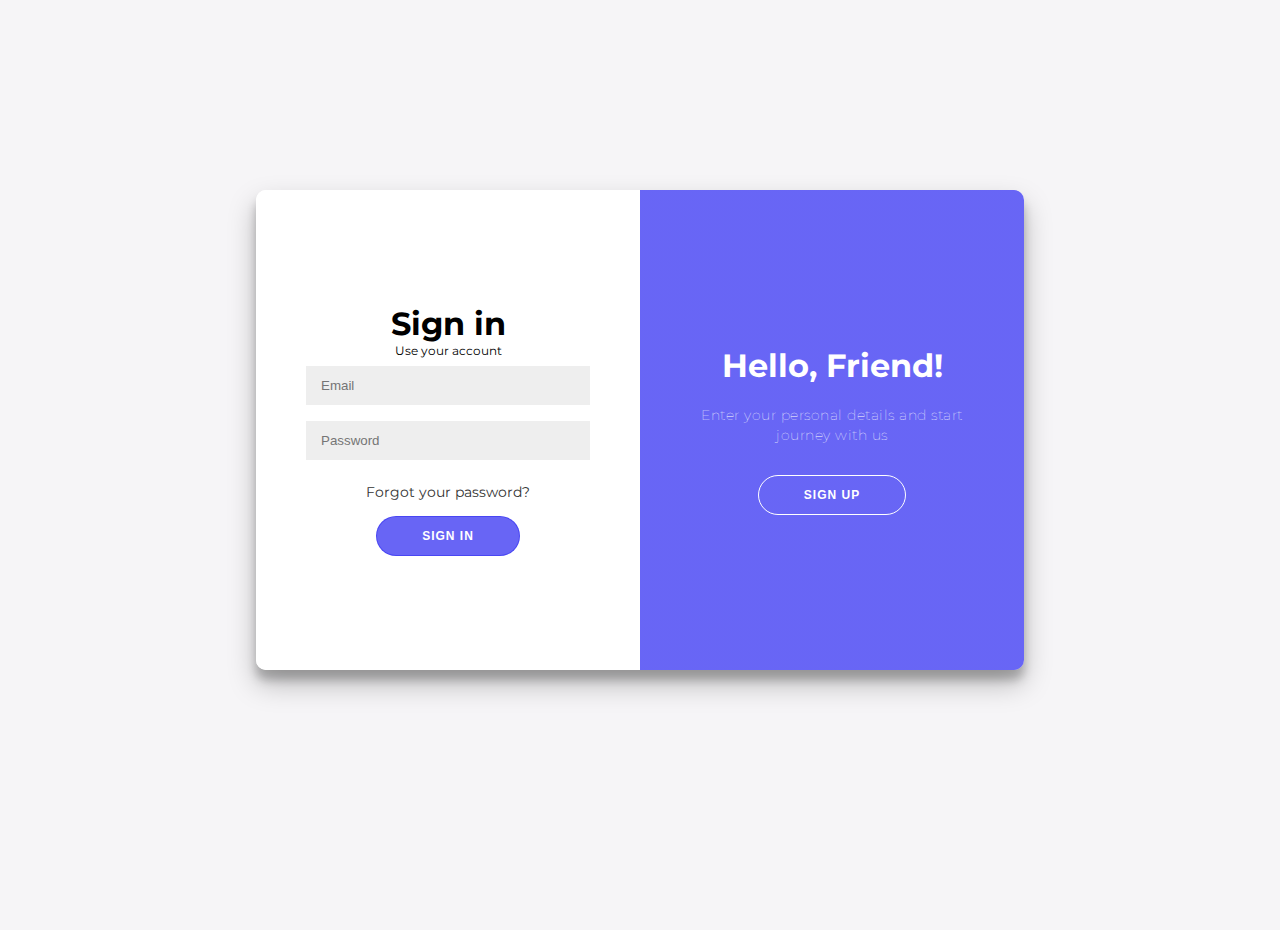
<file: log/log.html>
<!DOCTYPE html>
<html lang="en">
<head>
	<meta charset="UTF-8">
	<meta name="viewport" content="width=device-width, initial-scale=1.0">
	<title>login</title>
	<link rel="stylesheet" href="./log.css">


</head>
<body>
<div class="container" id="container">
	<div class="form-container sign-up-container">
		<form action="../index.html">
			<h1>Create Account</h1>
			<span>Use your email for registration</span>
			<input type="text" placeholder="Name" />
			<input type="email" placeholder="Email" />
			<input type="password" placeholder="Password" />
			<button>Sign Up</button>
		</form>
	</div>
	<div class="form-container sign-in-container">
		<form action="../index.html">
			<h1>Sign in</h1>
			<span>Use your account</span>
			<input type="email" placeholder="Email" />
			<input type="password" placeholder="Password" />
			<a href="../index.html">Forgot your password?</a>
			<button>Sign In</button>
		</form>
	</div>
	<div class="overlay-container">
		<div class="overlay">
			<div class="overlay-panel overlay-left">
				<h1>Welcome Back!</h1>
				<p>To keep connected with us please login with your personal info</p>
				<button class="ghost" id="signIn">Sign In</button>
			</div>
			<div class="overlay-panel overlay-right">
				<h1>Hello, Friend!</h1>
				<p>Enter your personal details and start journey with us</p>
				<button class="ghost" id="signUp">Sign Up</button>
			</div>
		</div>
	</div>
</div>
<script src="./log.js" defer></script>

</body>
</html>
</file>
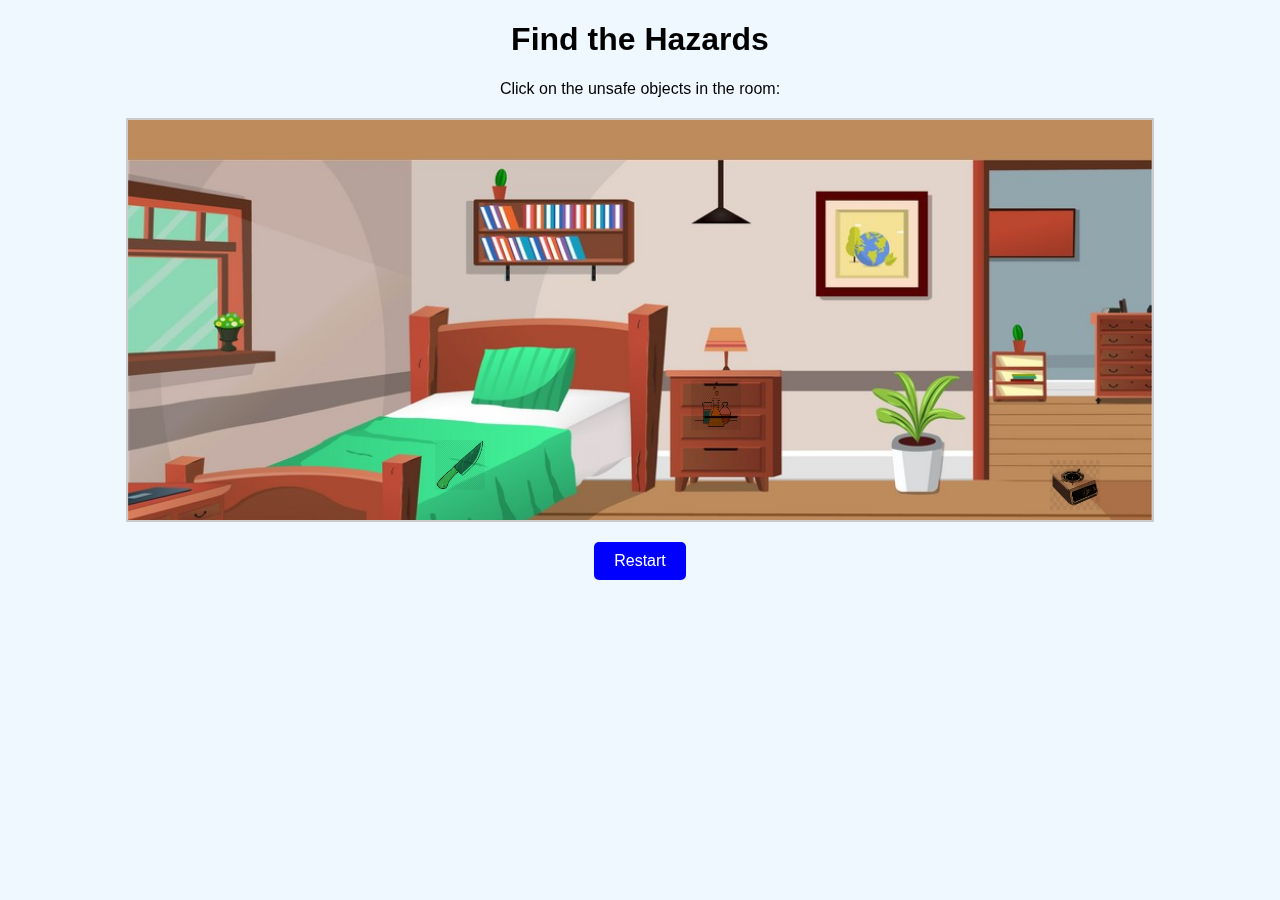
<file: game/game1/game1.html>
<!DOCTYPE html>
<html lang="en">
<head>
    <meta charset="UTF-8">
    <meta name="viewport" content="width=device-width, initial-scale=1.0">
    <title>Find the Hazards</title>
    <link rel="stylesheet" href="style.css">
</head>
<body>
    <div id="game">
        <h1>Find the Hazards</h1>
        <p>Click on the unsafe objects in the room:</p>
        <div id="room">
        </div>
        <p id="message"></p>
        <button id="restart">Restart</button>
    </div>
    <script src="script.js"></script>
</body>
</html>
</file>
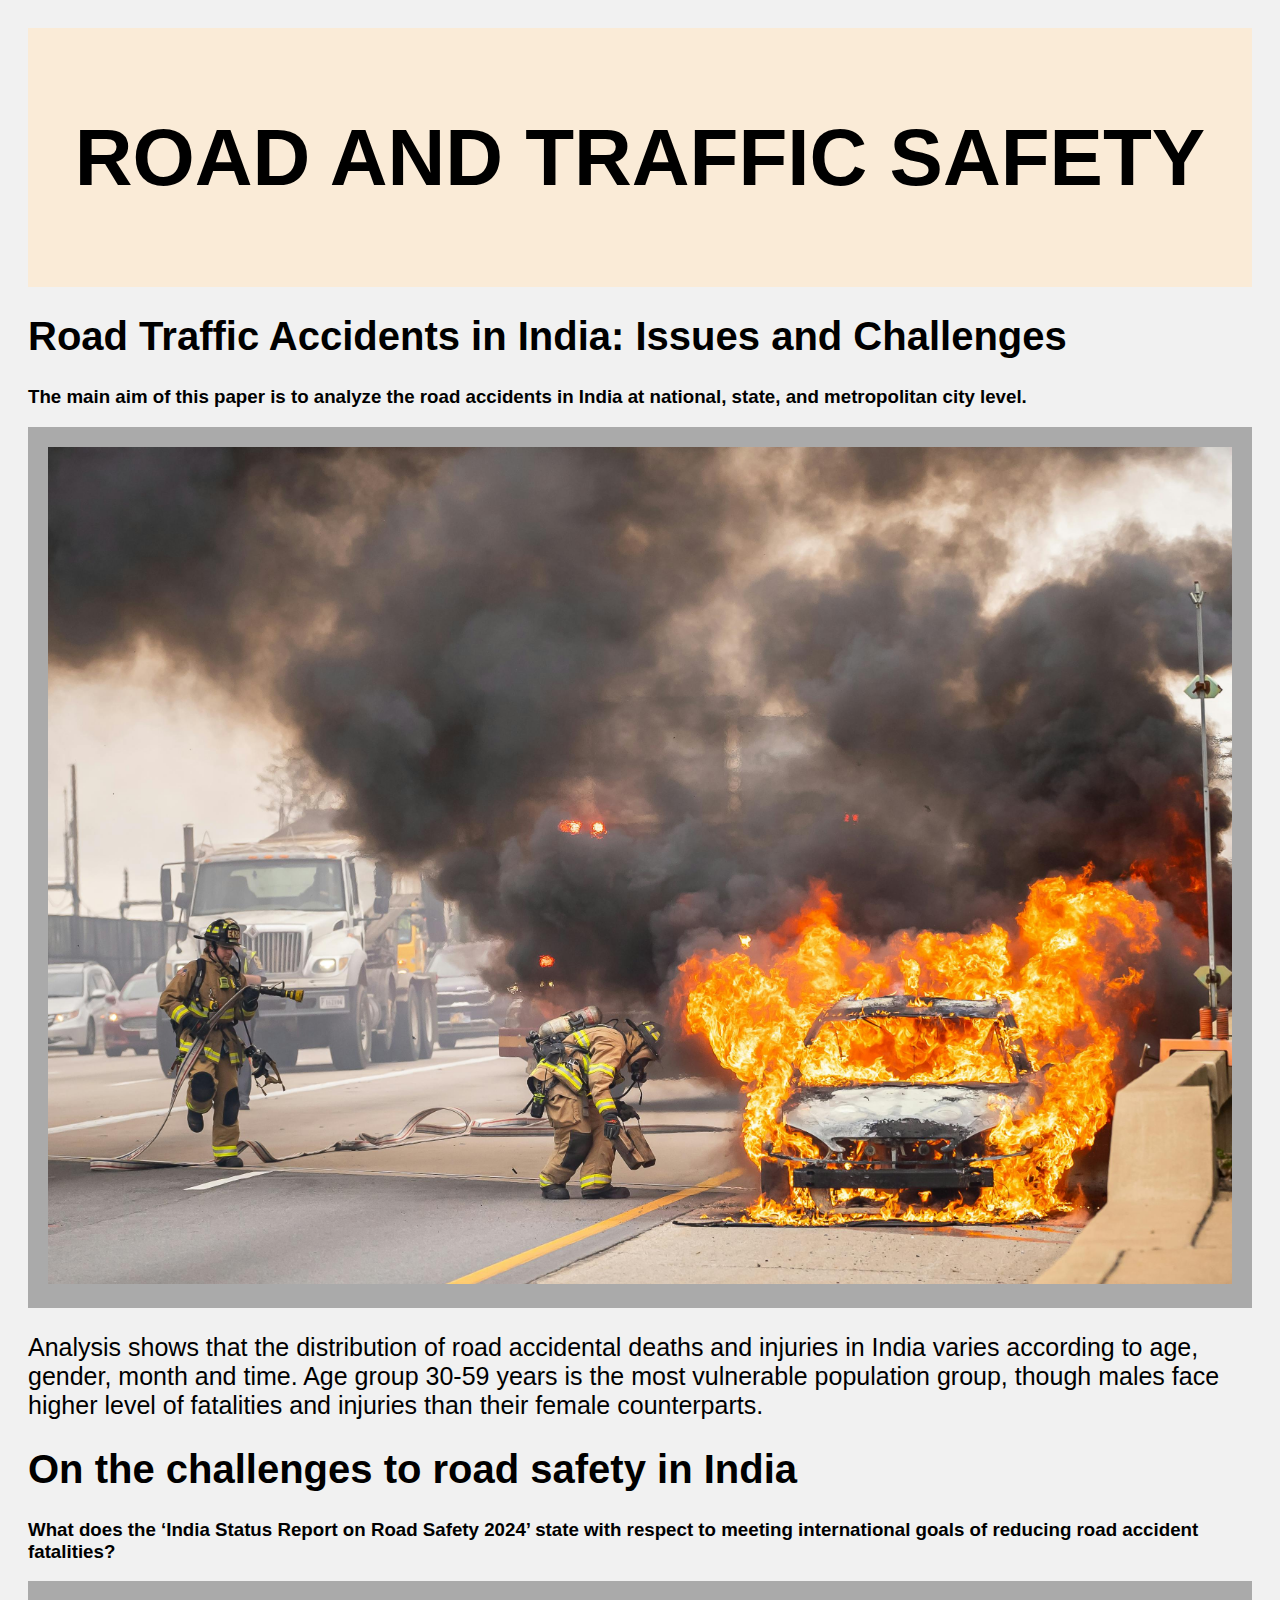
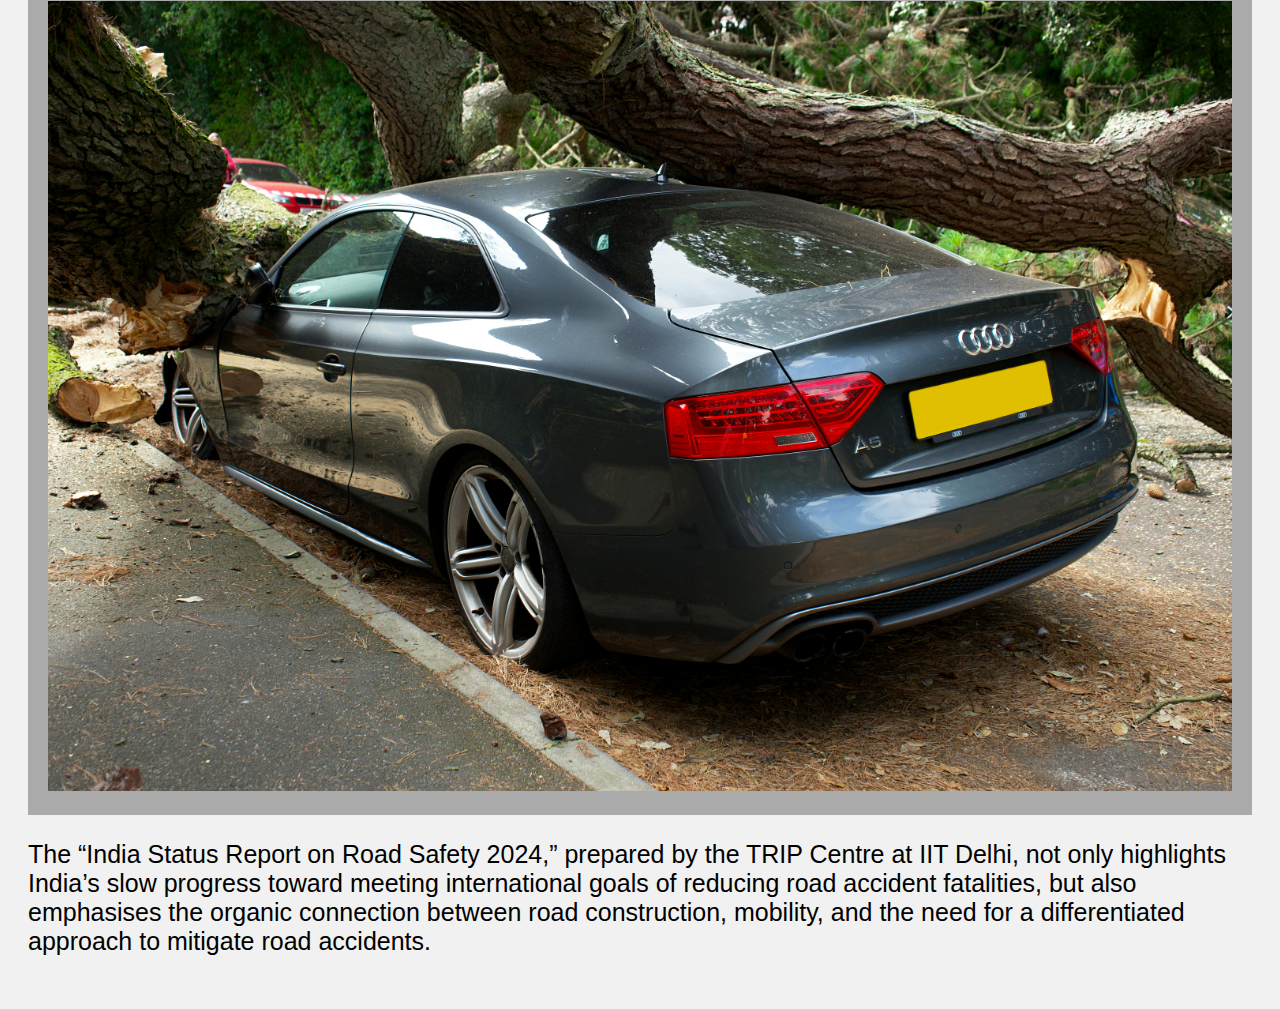
<file: safety/road_safety/tip.html>
<!DOCTYPE html>
<html lang="en">
<head>
    <meta charset="UTF-8">
    <meta name="viewport" content="width=device-width, initial-scale=1.0">
    <title>SAFTY TIPS</title>
    <link rel="stylesheet" href="style.css">
</head>
<body>
    <div class="header">
        <h1 id="road">ROAD AND TRAFFIC SAFETY</h1>
      </div>
      
      <div class="row">
        <div class="leftcolumn">
          <div class="card">
            <h1>Road Traffic Accidents in India: Issues and Challenges</h1>
            <h3>The main aim of this paper is to analyze the road accidents 
              in India at national,
               state, and metropolitan city level.</h3>
            <div class="art"><img src="./images/pa.jpg" width="100%"></div>
            <p>Analysis shows that the distribution of road accidental 
              deaths and injuries in India varies according to age, gender,
               month and time. Age group 30-59 years is the most vulnerable
                population group, though males face higher level 
              of fatalities and injuries than their female counterparts.</p>
          </div>
          <div class="card">
            <h1>On the challenges to road safety in India</h1>
            <h3>What does the ‘India Status Report on Road Safety 2024’ 
              state with respect to meeting 
              international goals of reducing road accident fatalities?</h3>
            <div class="art"><img src="./images/pv.jpg" width="100%"></div>
            <p>The “India Status Report on Road Safety 2024,”
               prepared by the TRIP Centre at IIT Delhi, not only 
               highlights India’s slow progress toward meeting 
               international goals of reducing road accident fatalities,
                but also emphasises the organic connection between road
                 construction, mobility, and the need for 
              a differentiated approach to mitigate road accidents.</p>
          </div>
        </div>
      </div>
</body>
</html>
</file>
<file: log/log.css>
@import url('https://fonts.googleapis.com/css?family=Montserrat:400,800');

* {
	box-sizing: border-box;
}

body {
	background: #f6f5f7;
	display: flex;
	justify-content: center;
	align-items: center;
	flex-direction: column;
	font-family: 'Montserrat', sans-serif;
	height: 100vh;
	margin: -20px 0 50px;
}

h1 {
	font-weight: bold;
	margin: 0;
}

h2 {
	text-align: center;
}

p {
	font-size: 14px;
	font-weight: 100;
	line-height: 20px;
	letter-spacing: 0.5px;
	margin: 20px 0 30px;
}

span {
	font-size: 12px;
}

a {
	color: #333;
	font-size: 14px;
	text-decoration: none;
	margin: 15px 0;
}

button {
	border-radius: 20px;
	border: 1px solid   hsla(241, 88%, 60%, 0.8);
	background-color:   hsla(241, 88%, 60%, 0.8);
	color: #FFFFFF;
	font-size: 12px;
	font-weight: bold;
	padding: 12px 45px;
	letter-spacing: 1px;
	text-transform: uppercase;
	transition: transform 80ms ease-in;
}

button:active {
	transform: scale(0.95);
}

button:focus {
	outline: none;
}

button.ghost {
	background-color: transparent;
	border-color: #FFFFFF;
}

form {
	background-color: #FFFFFF;
	display: flex;
	align-items: center;
	justify-content: center;
	flex-direction: column;
	padding: 0 50px;
	height: 100%;
	text-align: center;
}

input {
	background-color: #eee;
	border: none;
	padding: 12px 15px;
	margin: 8px 0;
	width: 100%;
}

.container {
	background-color: #fff;
	border-radius: 10px;
  	box-shadow: 0 14px 28px rgba(0,0,0,0.25), 
			0 10px 10px rgba(0,0,0,0.22);
	position: relative;
	overflow: hidden;
	width: 768px;
	max-width: 100%;
	min-height: 480px;
}

.form-container {
	position: absolute;
	top: 0;
	height: 100%;
	transition: all 0.6s ease-in-out;
}

.sign-in-container {
	left: 0;
	width: 50%;
	z-index: 2;
}

.container.right-panel-active .sign-in-container {
	transform: translateX(100%);
}

.sign-up-container {
	left: 0;
	width: 50%;
	opacity: 0;
	z-index: 1;
}

.container.right-panel-active .sign-up-container {
	transform: translateX(100%);
	opacity: 1;
	z-index: 5;
	animation: show 0.6s;
}

@keyframes show {
	0%, 49.99% {
		opacity: 0;
		z-index: 1;
	}
	
	50%, 100% {
		opacity: 1;
		z-index: 5;
	}
}

.overlay-container {
	position: absolute;
	top: 0;
	left: 50%;
	width: 50%;
	height: 100%;
	overflow: hidden;
	transition: transform 0.6s ease-in-out;
	z-index: 100;
}

.container.right-panel-active .overlay-container{
	transform: translateX(-100%);
}

.overlay {
	background:  hsl(47, 100%, 69%);
	background: -webkit-linear-gradient(to right,   hsla(241, 88%, 60%, 0.8),  hsla(241, 88%, 60%, 0.8));
	background: linear-gradient(to right,   hsla(241, 88%, 60%, 0.8),   hsla(241, 88%, 60%, 0.8));
	background-repeat: no-repeat;
	background-size: cover;
	background-position: 0 0;
	color: #FFFFFF;
	position: relative;
	left: -100%;
	height: 100%;
	width: 200%;
  	transform: translateX(0);
	transition: transform 0.6s ease-in-out;
}

.container.right-panel-active .overlay {
  	transform: translateX(50%);
}

.overlay-panel {
	position: absolute;
	display: flex;
	align-items: center;
	justify-content: center;
	flex-direction: column;
	padding: 0 40px;
	text-align: center;
	top: 0;
	height: 100%;
	width: 50%;
	transform: translateX(0);
	transition: transform 0.6s ease-in-out;
}

.overlay-left {
	transform: translateX(-20%);
}

.container.right-panel-active .overlay-left {
	transform: translateX(0);
}

.overlay-right {
	right: 0;
	transform: translateX(0);
}

.container.right-panel-active .overlay-right {
	transform: translateX(20%);
}

.social-container {
	margin: 20px 0;
}

.social-container a {
	border: 1px solid #DDDDDD;
	border-radius: 50%;
	display: inline-flex;
	justify-content: center;
	align-items: center;
	margin: 0 5px;
	height: 40px;
	width: 40px;
}

footer {
    background-color: #222;
    color: #fff;
    font-size: 14px;
    bottom: 0;
    position: fixed;
    left: 0;
    right: 0;
    text-align: center;
    z-index: 999;
}

footer p {
    margin: 10px 0;
}

footer i {
    color: red;
}

footer a {
    color: #3c97bf;
    text-decoration: none;
}
</file>
<file: game/game1/style.css>
body {
    font-family: Arial, sans-serif;
    text-align: center;
    background-color: #f0f8ff;
    margin: 0;
    padding: 0;
}

#room {
    width: 80%;
    margin: 20px auto;
    position: relative;
    height: 400px;
    border: 2px solid #ccc;
    background-image: url('room.jpg');
    background-size: cover;
}

.hazard {
    position: absolute;
    cursor: pointer;
    width: 50px;
    height: 50px;
    background-color: transparent;
    opacity: 500%;
    mix-blend-mode: multiply;

}

#message {
    font-size: 1.2em;
    margin-top: 20px;
    color: green;
}

button {
    padding: 10px 20px;
    font-size: 1em;
    background-color: blue;
    color: white;
    border: none;
    cursor: pointer;
    border-radius: 5px;
}
</file>
<file: safety/road_safety/style.css>
* {
    box-sizing: border-box;
  }
  body {
    font-family: Arial;
    padding: 20px;
    background: #f1f1f1;
  }
  .header {
    padding: 30px;
    font-size: 40px;
    text-align: center;
    background: white;
    background-color: antiquewhite;
  }
  .art {
    background-color: #aaa;
    width: 100%;
    padding: 20px;
    background-size: cover;
  }


p{
  font-size: 25px;
}

h1{
  font-size: 40px;
}

#road{
  font-size: 80px;
}
</file>
